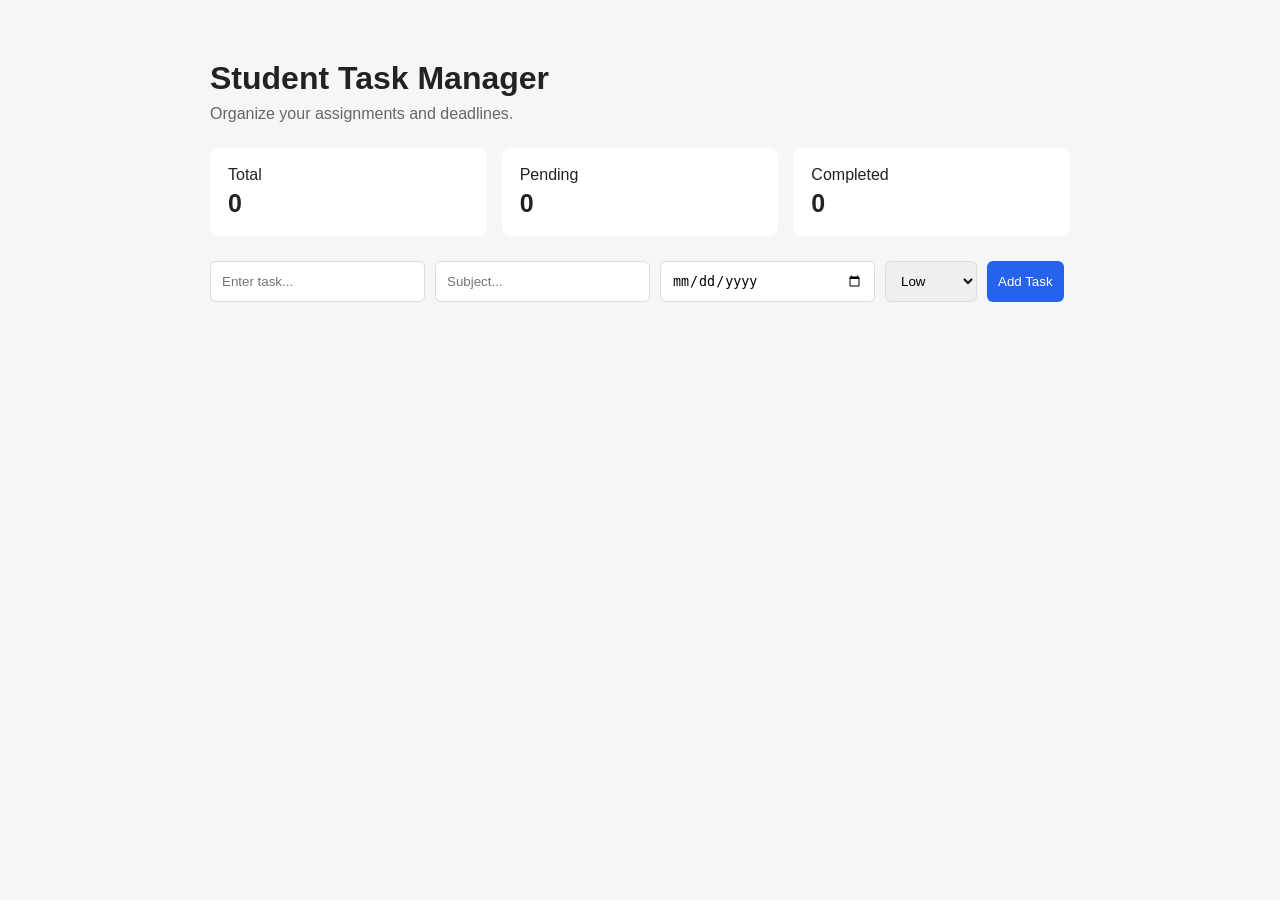
<file: index.html>
<!DOCTYPE html>
<html>
<head>
    <title>Student Task Manager</title>
    <link rel="stylesheet" href="style.css">
</head>
<body>

    <div class="container">

        <header>
            <h1>Student Task Manager</h1>
            <p>Organize your assignments and deadlines.</p>
        </header>

        <div class="stats">
            <div>Total <b id="total">0</b></div>
            <div>Pending <b id="pending">0</b></div>
            <div>Completed <b id="completed">0</b></div>
        </div>

        <div class="add-task">
            <input id="task" placeholder="Enter task...">
            <input id="subject" placeholder="Subject...">
            <input id="date" type="date">

            <select id="priority">
                <option>Low</option>
                <option>Medium</option>
                <option>High</option>
            </select>

            <button onclick="addTask()">Add Task</button>
        </div>

        <div id="tasks"></div>

    </div>

    <script src="script.js"></script>
</body>
</html>
</file>
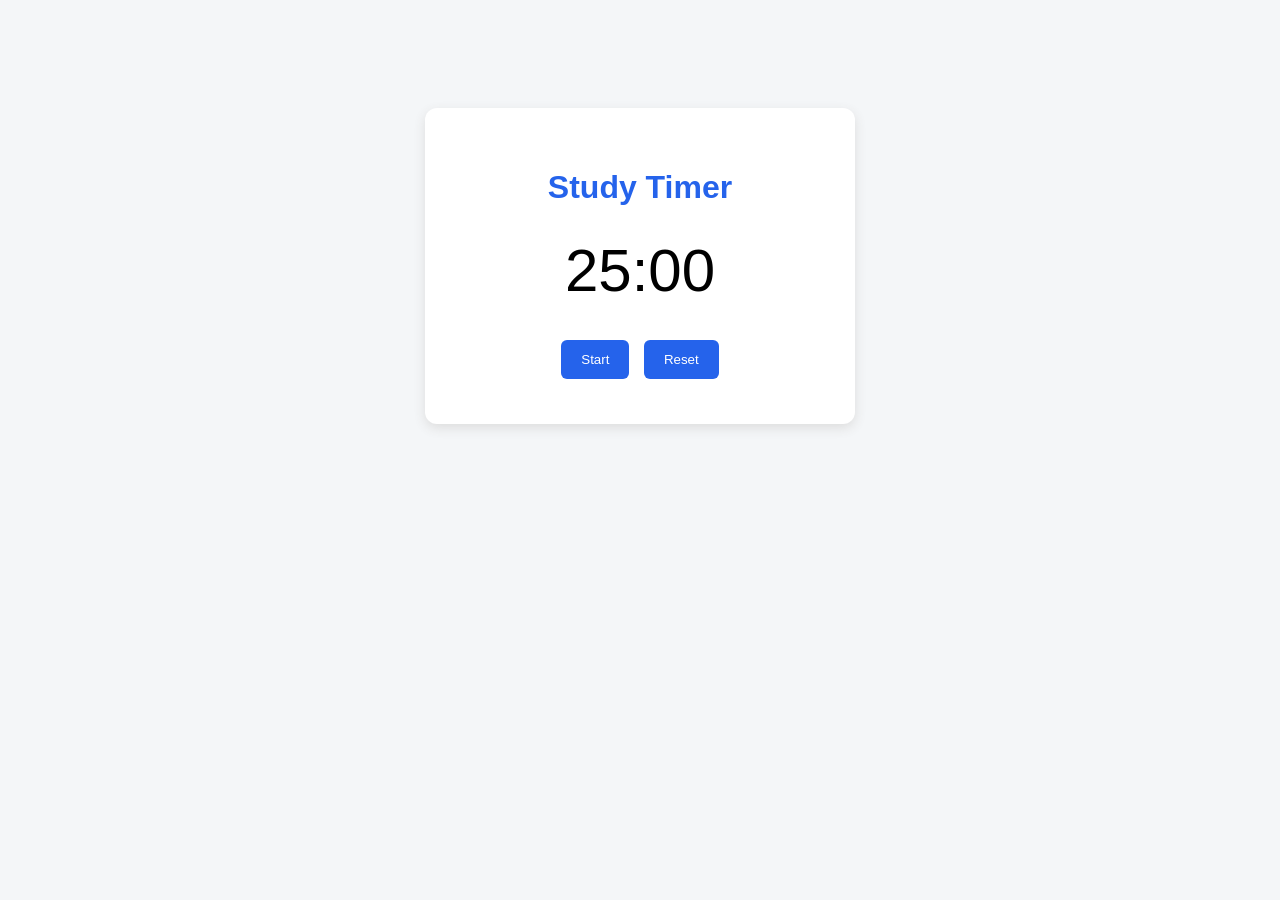
<file: timer.html>
<!DOCTYPE html>
<html>
<head>
    <title>Study Timer</title>

    <style>
        body {
            font-family: Arial;
            text-align: center;
            background: #f4f6f8;
            padding-top: 100px;
        }

        .timer {
            background: white;
            width: 350px;
            margin: auto;
            padding: 40px;
            border-radius: 12px;
            box-shadow: 0 4px 12px #ddd;
        }

        h1 {
            color: #2563eb;
        }

        #time {
            font-size: 60px;
            margin: 30px;
        }

        button {
            padding: 12px 20px;
            margin: 5px;
            border: none;
            border-radius: 6px;
            background: #2563eb;
            color: white;
            cursor: pointer;
        }
    </style>
</head>

<body>

    <div class="timer">

        <h1>Study Timer</h1>

        <div id="time">25:00</div>

        <button onclick="startTimer()">Start</button>
        <button onclick="resetTimer()">Reset</button>

    </div>

    <script>
        let seconds = 25 * 60;
        let timer;

        function startTimer() {
            clearInterval(timer);

            timer = setInterval(function() {

                if (seconds <= 0) {
                    clearInterval(timer);
                    alert("Study session complete!");
                    return;
                }

                seconds--;
                displayTime();

            }, 1000);
        }

        function resetTimer() {
            clearInterval(timer);
            seconds = 25 * 60;
            displayTime();
        }

        function displayTime() {
            let minutes = Math.floor(seconds / 60);
            let remaining = seconds % 60;

            document.getElementById("time").innerText =
                String(minutes).padStart(2, "0") + ":" +
                String(remaining).padStart(2, "0");
        }
    </script>

</body>
</html>
</file>
<file: style.css>
* {
    box-sizing: border-box;
    margin: 0;
}

body {
    font-family: Arial, sans-serif;
    background: #f4f6f8;
    color: #222;
}

.container {
    max-width: 900px;
    margin: 40px auto;
    padding: 20px;
}

header {
    margin-bottom: 25px;
}

header h1 {
    margin-bottom: 8px;
}

header p {
    color: #666;
}

.stats {
    display: flex;
    gap: 15px;
    margin-bottom: 25px;
}

.stats div {
    background: white;
    padding: 18px;
    border-radius: 8px;
    flex: 1;
}

.stats b {
    display: block;
    font-size: 25px;
    margin-top: 5px;
}

.add-task {
    display: flex;
    gap: 10px;
    margin-bottom: 25px;
}

input, select, button {
    padding: 11px;
    border: 1px solid #ddd;
    border-radius: 6px;
}

input {
    width: 25%;
}

button {
    background: #2563eb;
    color: white;
    border: none;
    cursor: pointer;
}

.task {
    background: white;
    padding: 18px;
    margin-bottom: 10px;
    border-radius: 8px;
    display: flex;
    justify-content: space-between;
    align-items: center;
}

.task h3 {
    margin-bottom: 6px;
}

.task p {
    color: #666;
    font-size: 14px;
}

.high {
    border-left: 5px solid #ef4444;
}

.medium {
    border-left: 5px solid #f59e0b;
}

.low {
    border-left: 5px solid #22c55e;
}

.done {
    text-decoration: line-through;
    opacity: 0.5;
}

.delete {
    background: #ef4444;
    margin-left: 5px;
}

@media(max-width: 700px) {
    .add-task {
        flex-direction: column;
    }

    input, select, button {
        width: 100%;
    }

    .stats {
        flex-direction: column;
    }
}
</file>
